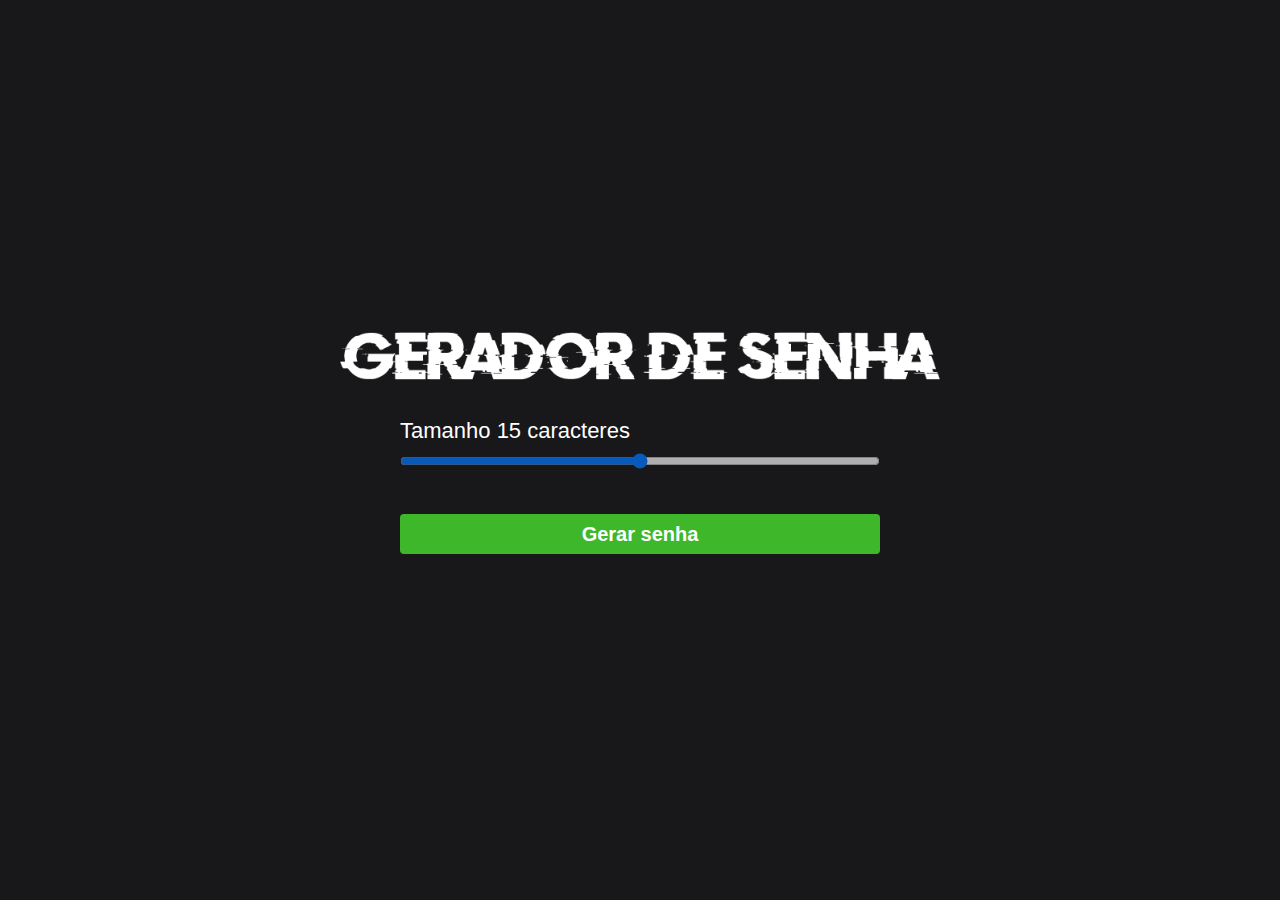
<file: index.html>
<!DOCTYPE html>
<html lang="en">
<head>
  <!-- Tag META define metadados sobre um documento HTML. Metadados são dados (informações) sobre dados -->
  <meta charset="UTF-8">
  <meta http-equiv="X-UA-Compatible" content="IE=edge">
  <meta name="viewport" content="width=device-width, initial-scale=1.0">
  <meta name="keywords" content="Gerador de senhas">

  <link rel="stylesheet" href="style.css">
  <title>Gerador de senha</title>
</head>
<body>

  <img class="logo" src="./logo.png" alt="Gerador senha logo"/>

  <div class="container-input">
    <span>Tamanho <span id="valor"></span> caracteres</span>

    <input id="slider" class="slider" type="range" min="5" max="25" value="15"/>

    <button id="button" class="button-cta" onclick="generatePassword()">Gerar senha</button>
  </div>

  <div id="container-password" onclick="copyPassword()" class="container-password hide">
    <span class="title">Sua senha gerada foi:</span>
    <span id="password"  class="password">1232124212</span>
    <span class="tooltip">Clique na senha para copiar. 👆</span>
  </div>

  <script src="script.js"></script>
</body>
</html>
</file>
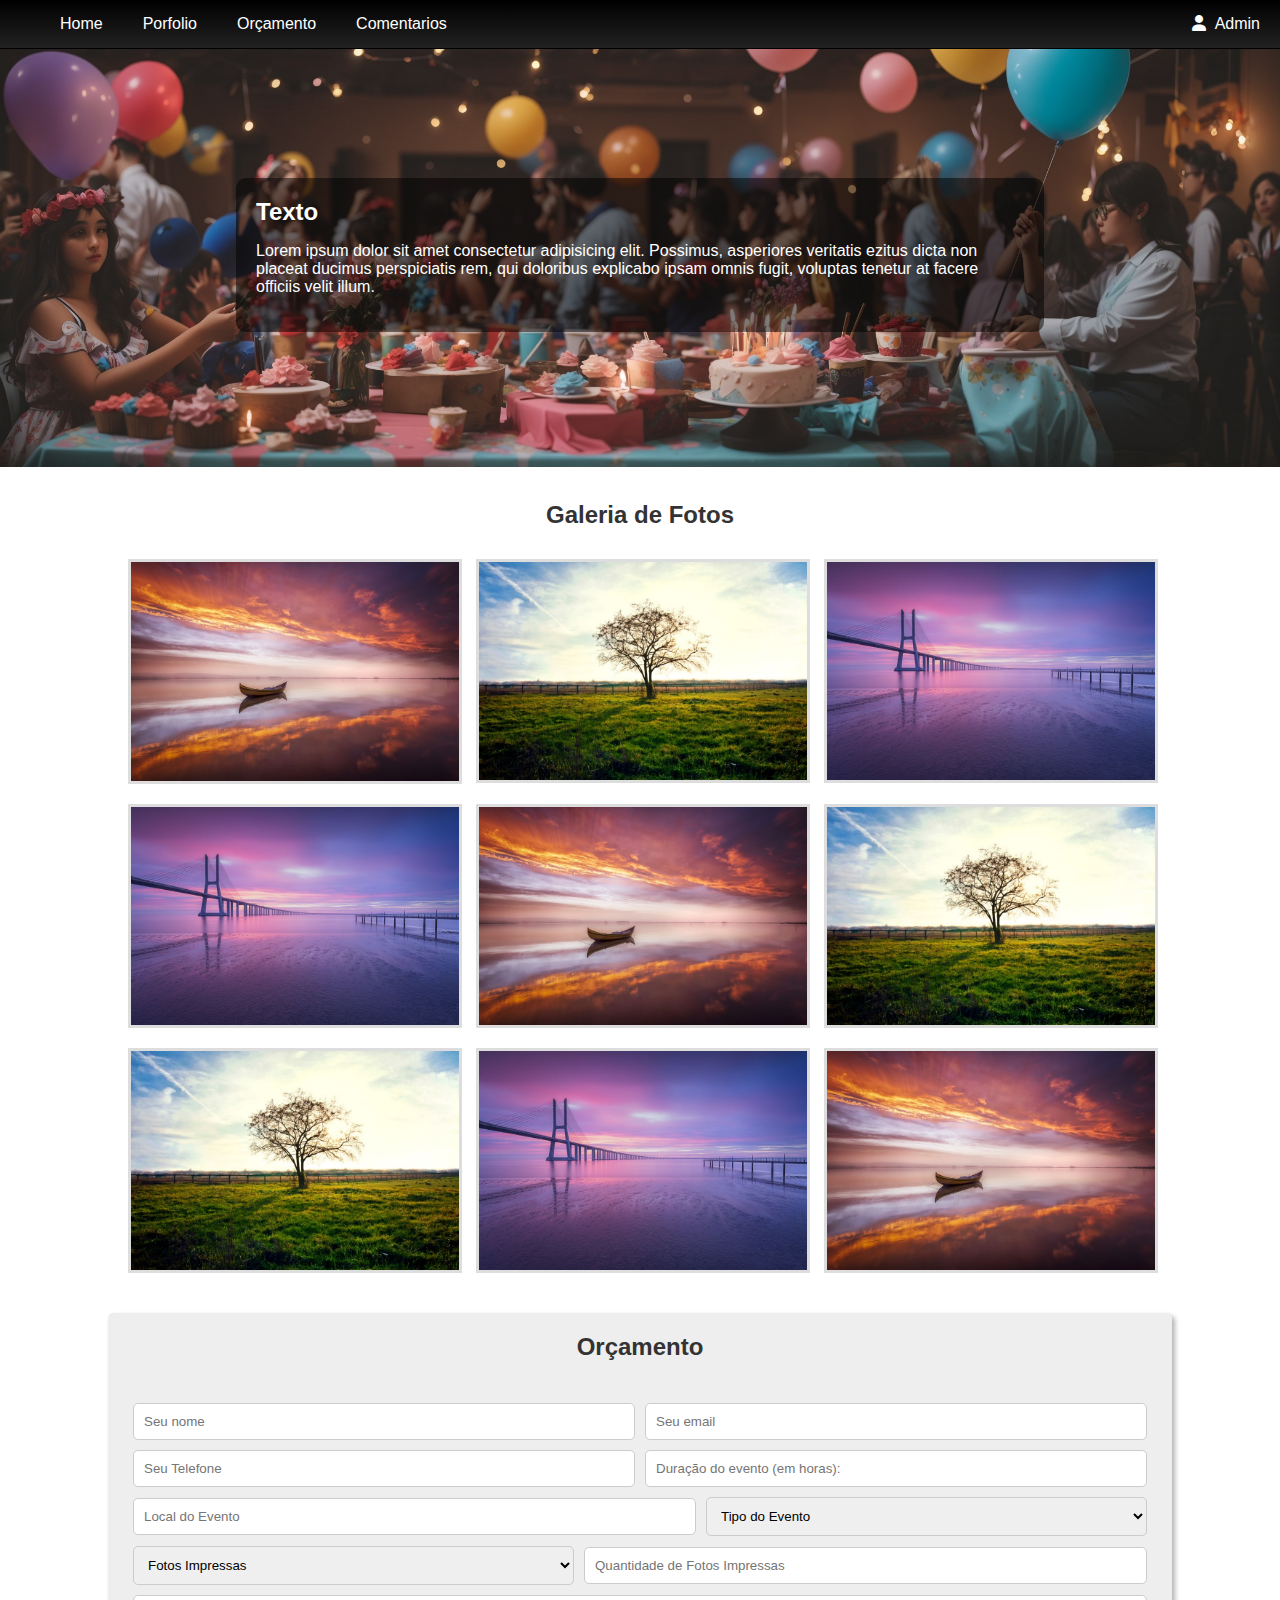
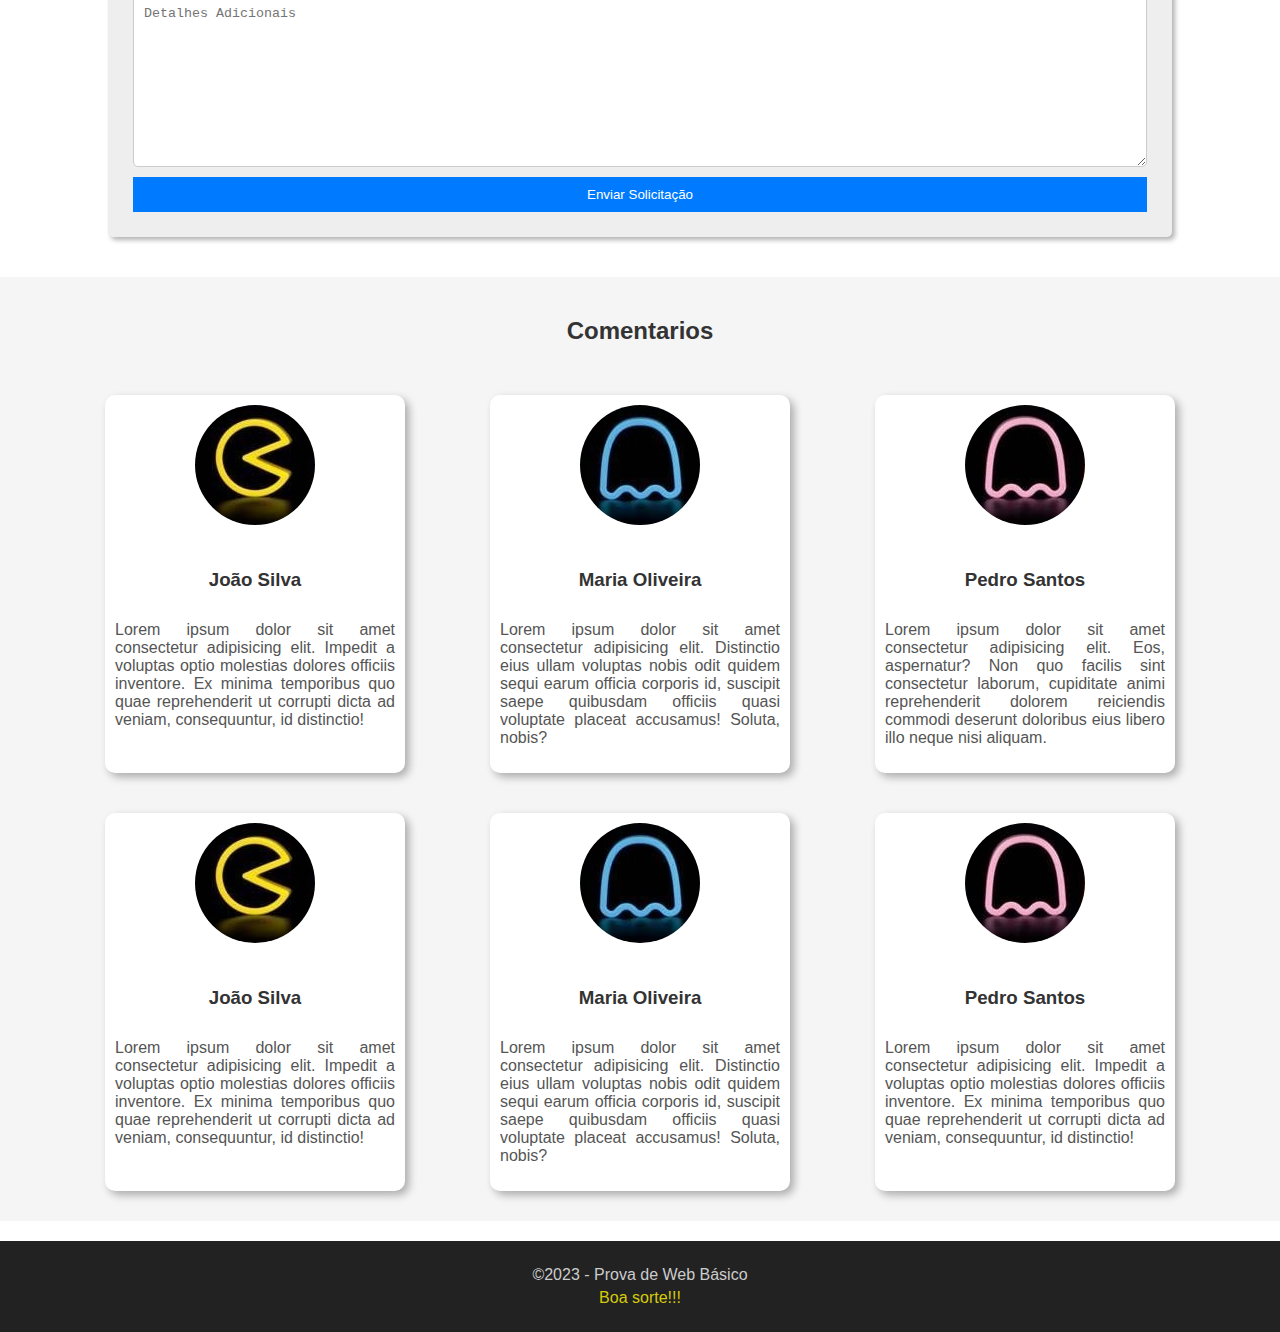
<file: provaQuinta/index.html>
<!DOCTYPE html>
<html lang="pt-br">
<head> 
    <meta charset="UTF-8">
    <meta name="viewport" content="width=device-width, initial-scale=1.0">
    <title>Banner</title>
    <link rel="stylesheet" href="https://cdnjs.cloudflare.com/ajax/libs/font-awesome/6.0.0-beta3/css/all.min.css">
    <link rel="stylesheet" href="style.css">

</head>
<body  id="inicio">
    <header>
        <nav>
            <ul>
                <a href="#inicio"><li>Home</li></a>
                <a href="#portfolio"><li>Porfolio</li></a>
                <a href="#orcamento"><li>Orçamento</li></a>
                <a href="#comentarios"><li>Comentarios</li></a>
                <a href="#login" id="btnLogin"><li><i class="fa fa-user"></i> &nbsp;Admin</li></a>
            </ul>
        </nav>
    </header>
<main>
    <section class="slideshow">
        <div class="slides">
            <div class="slide">
                <img src="./img/imagem1.jpg" alt="Imagem 1">
                <div class="texto">
                    <h2>Texto</h2>
                    <P>
                        Lorem ipsum dolor sit amet consectetur adipisicing elit. Possimus, asperiores veritatis ezitus dicta non placeat ducimus perspiciatis rem, qui doloribus explicabo ipsam omnis fugit, voluptas tenetur at facere officiis velit illum.
                    </P>
                </div>
            </div>
            <div class="slide">
                <img src="./img/imagem2.jpg" alt="Imagem 2">
                    <div class="texto">
                        <h2>Texto</h2>
                        <P>
                            Lorem ipsum dolor sit amet consectetur adipisicing elit. Possimus, asperiores veritatis dicta non placeat ducimus perspiciatis rem, qui doloribus explicabo ipsam omnis fugit, voluptas tenetur at facere officiis velit illum.
                        </P>
                    </div>
            </div>
            <div class="slide">
                <img src="./img/imagem3.jpg" alt="Imagem 3">
                    <div class="texto">
                        <h2>Texto</h2>
                        <P>
                            Lorem ipsum dolor sit amet consectetur adipisicing elit. Possimus, asperiores veritatis ezitus dicta non placeat ducimus perspiciatis rem, qui doloribus explicabo ipsam omnis fugit, voluptas tenetur at facere officiis velit illum.
                        </P>
                    </div>
            </div>
        </div>
    </section>
    <section id="portfolio">
        <h2>Galeria de Fotos</h2>
        <div class="gallery">
            <img src="./img/img1.jpg" alt="Foto 1">
            <img src="./img/img2.jpg" alt="Foto 2">
            <img src="./img/img3.jpg" alt="Foto 3">
            <img src="./img/img3.jpg" alt="Foto 3">
            <img src="./img/img1.jpg" alt="Foto 1">
            <img src="./img/img2.jpg" alt="Foto 2">
            <img src="./img/img2.jpg" alt="Foto 2">
            <img src="./img/img3.jpg" alt="Foto 3">
            <img src="./img/img1.jpg" alt="Foto 1">
        </div>
    </section>
    <section id="orcamento">
        <h2>Orçamento</h2><br><br>
        <form onsubmit="enviarOrcamento()">
                <input type="text" id="nome" name="nome" placeholder="Seu nome">
                <input type="text" id="email" name="email" placeholder="Seu email">
                <input type="text" id="tel" name="tel" placeholder="Seu Telefone">
                <input type="text" id="duracao" name="duracao" placeholder="Duração do evento (em horas):">
                <input type="text" id="local" name="local" placeholder="Local do Evento">
                <select name="tipo" id="tipo" class="flex-300">
                    <option selected disabled>Tipo do Evento</option>
                    <option value="op1">Interno</option>
                    <option value="op2">Externo</option>
                    <option value="op3">Interno e Externo</option>
                </select>
                <select name="fotosImpressas" id="fotosImpressas" class="flex-300">
                    <option selected disabled>Fotos Impressas</option>
                    <option value="sim">Sim</option>
                    <option value="nao">Não</option>
                </select>
                <input type="text" id="qtdFotos" name="qtdFotos" placeholder="Quantidade de Fotos Impressas">
                <textarea name= "detalhes" id="detalhes" cols="30" rows= "10" placeholder="Detalhes Adicionais"></textarea>
                <button type="submit">Enviar Solicitação</button>
            <!-- 
               -                 
               - Avaliação HTML: Form de orçamentos 
               -
             -->
        </form>
    </section>
    
    <section id="comentarios">
        <h2>Comentarios</h2>
        <div class="comentario">
            <img src="./img/pacman_v1.jpg" alt="Pessoa 1">
            <div class="textoComentario">
                <h3>João Silva</h3>
                <p>Lorem ipsum dolor sit amet consectetur adipisicing elit. Impedit a voluptas optio molestias dolores officiis inventore. Ex minima temporibus quo quae reprehenderit ut corrupti dicta ad veniam, consequuntur, id distinctio!</p>
            </div>
        </div>
        <div class="comentario">
            <img src="./img/pacman_v2.jpg" alt="Pessoa 2">
            <div class="textoComentario">
                <h3>Maria Oliveira</h3>
                <p>Lorem ipsum dolor sit amet consectetur adipisicing elit. Distinctio eius ullam voluptas nobis odit quidem sequi earum officia corporis id, suscipit saepe quibusdam officiis quasi voluptate placeat accusamus! Soluta, nobis?</p>
            </div>
        </div>
        <div class="comentario">
            <img src="./img/pacman_v3.jpg" alt="Pessoa 3">
            <div class="textoComentario">
                <h3>Pedro Santos</h3>
                <p>Lorem ipsum dolor sit amet consectetur adipisicing elit. Eos, aspernatur? Non quo facilis sint consectetur laborum, cupiditate animi reprehenderit dolorem reiciendis commodi deserunt doloribus eius libero illo neque nisi aliquam.</p>
            </div>
        </div>
        <div class="comentario">
            <img src="./img/pacman_v1.jpg" alt="Pessoa 1">
            <div class="textoComentario">
                <h3>João Silva</h3>
                <p>Lorem ipsum dolor sit amet consectetur adipisicing elit. Impedit a voluptas optio molestias dolores officiis inventore. Ex minima temporibus quo quae reprehenderit ut corrupti dicta ad veniam, consequuntur, id distinctio!</p>
            </div>
        </div>
        <div class="comentario">
            <img src="./img/pacman_v2.jpg" alt="Pessoa 2">
            <div class="textoComentario">
                <h3>Maria Oliveira</h3>
                <p>Lorem ipsum dolor sit amet consectetur adipisicing elit. Distinctio eius ullam voluptas nobis odit quidem sequi earum officia corporis id, suscipit saepe quibusdam officiis quasi voluptate placeat accusamus! Soluta, nobis?</p>
            </div>
        </div>
        <div class="comentario">
            <img src="./img/pacman_v3.jpg" alt="Pessoa 3">
            <div class="textoComentario">
                <h3>Pedro Santos</h3>
                <p>Lorem ipsum dolor sit amet consectetur adipisicing elit. Impedit a voluptas optio molestias dolores officiis inventore. Ex minima temporibus quo quae reprehenderit ut corrupti dicta ad veniam, consequuntur, id distinctio!</p>
            </div>
        </div>
    </section>
    <dialog id="login">
        <form>
            <h2 class="flex-p100">Login</h2>
                <label class="flex-p20" for="usuario"> Usuario:</label>
                <input class="flex-p70" type="text" name="usuario" id="usuario">
                <label class="flex-p20" for="senha"> Senha: </label>
                <input class="flex-p70" type="password" name="senha" id="senha">
                <button type="button" id="btnFechar">Sair</button>
                <button type="button" onclick="logar()">Entrar</button>
        </form>
    </dialog>
</main>
<footer>
    <p>&copy;2023 -  Prova de Web Básico</p>
    <p>Boa sorte!!!</p>
</footer>
<script src="./script.js"></script>
</body> 
</html>
</file>
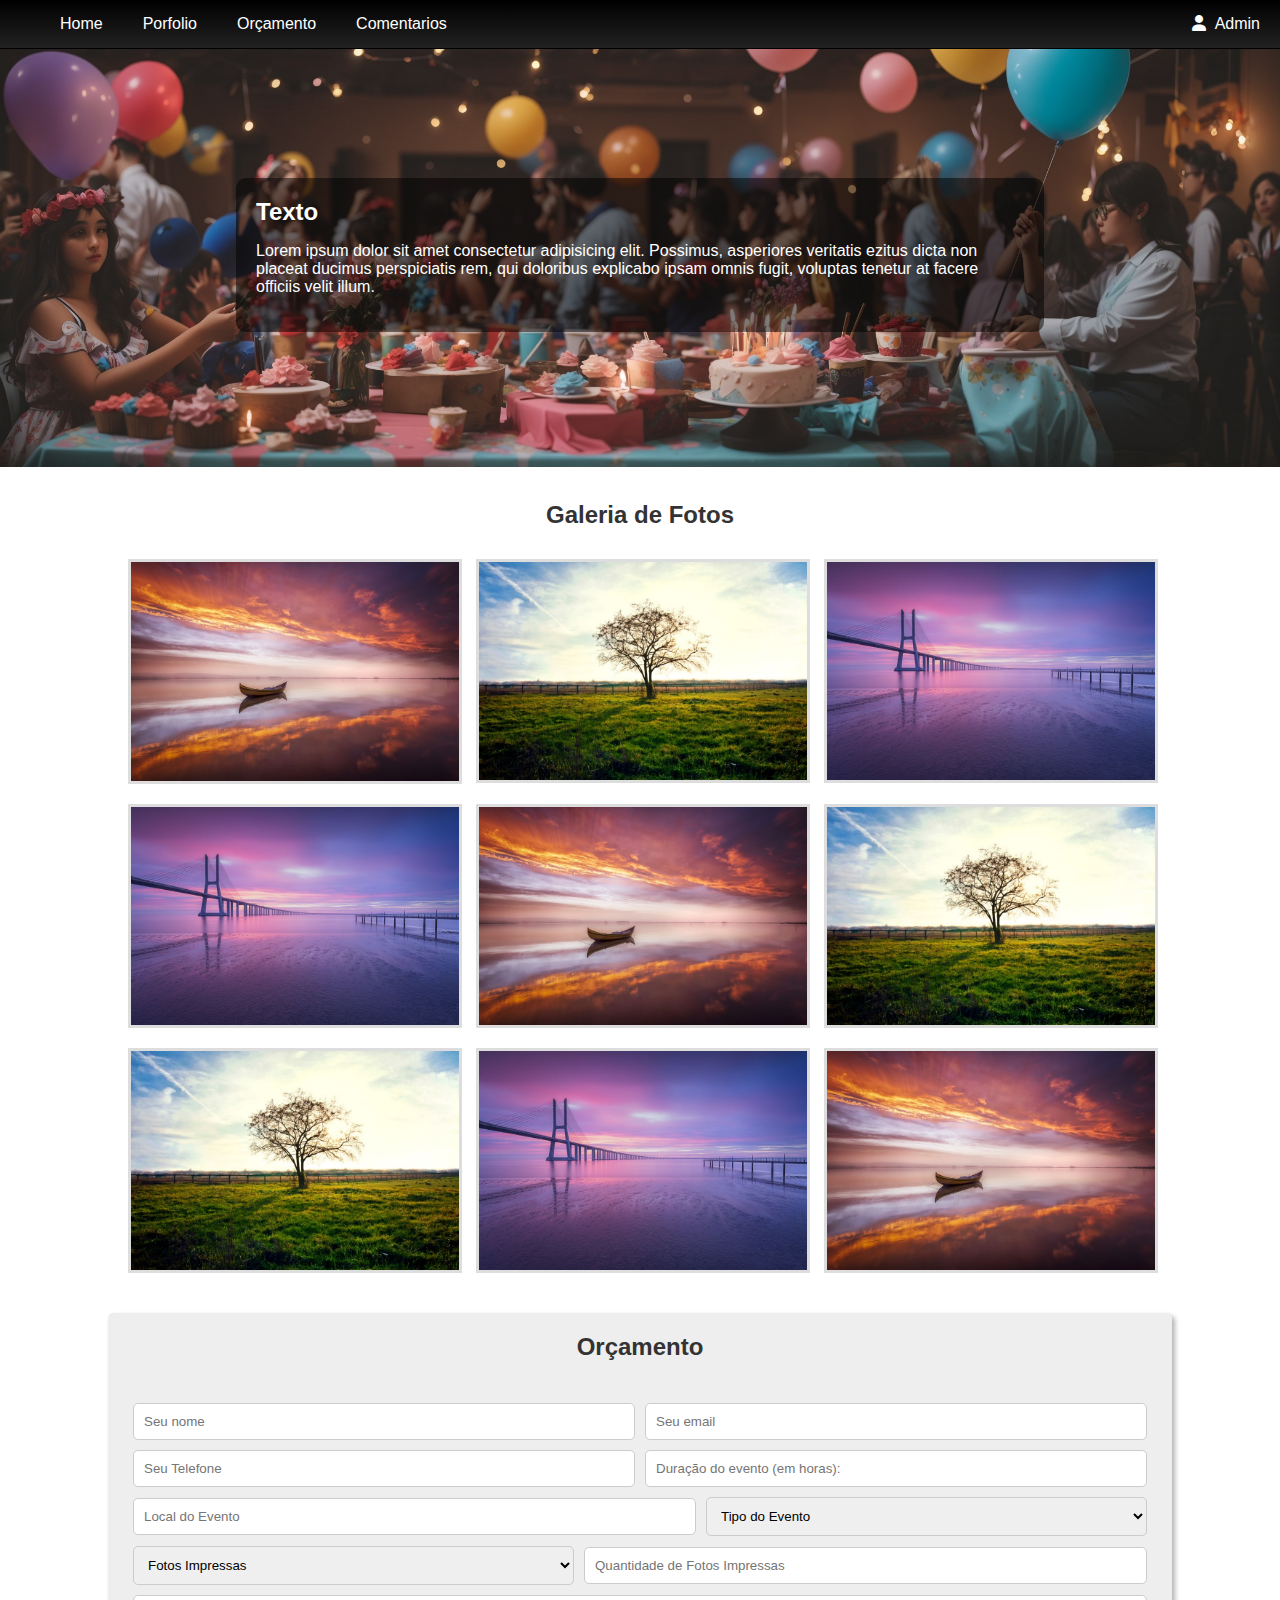
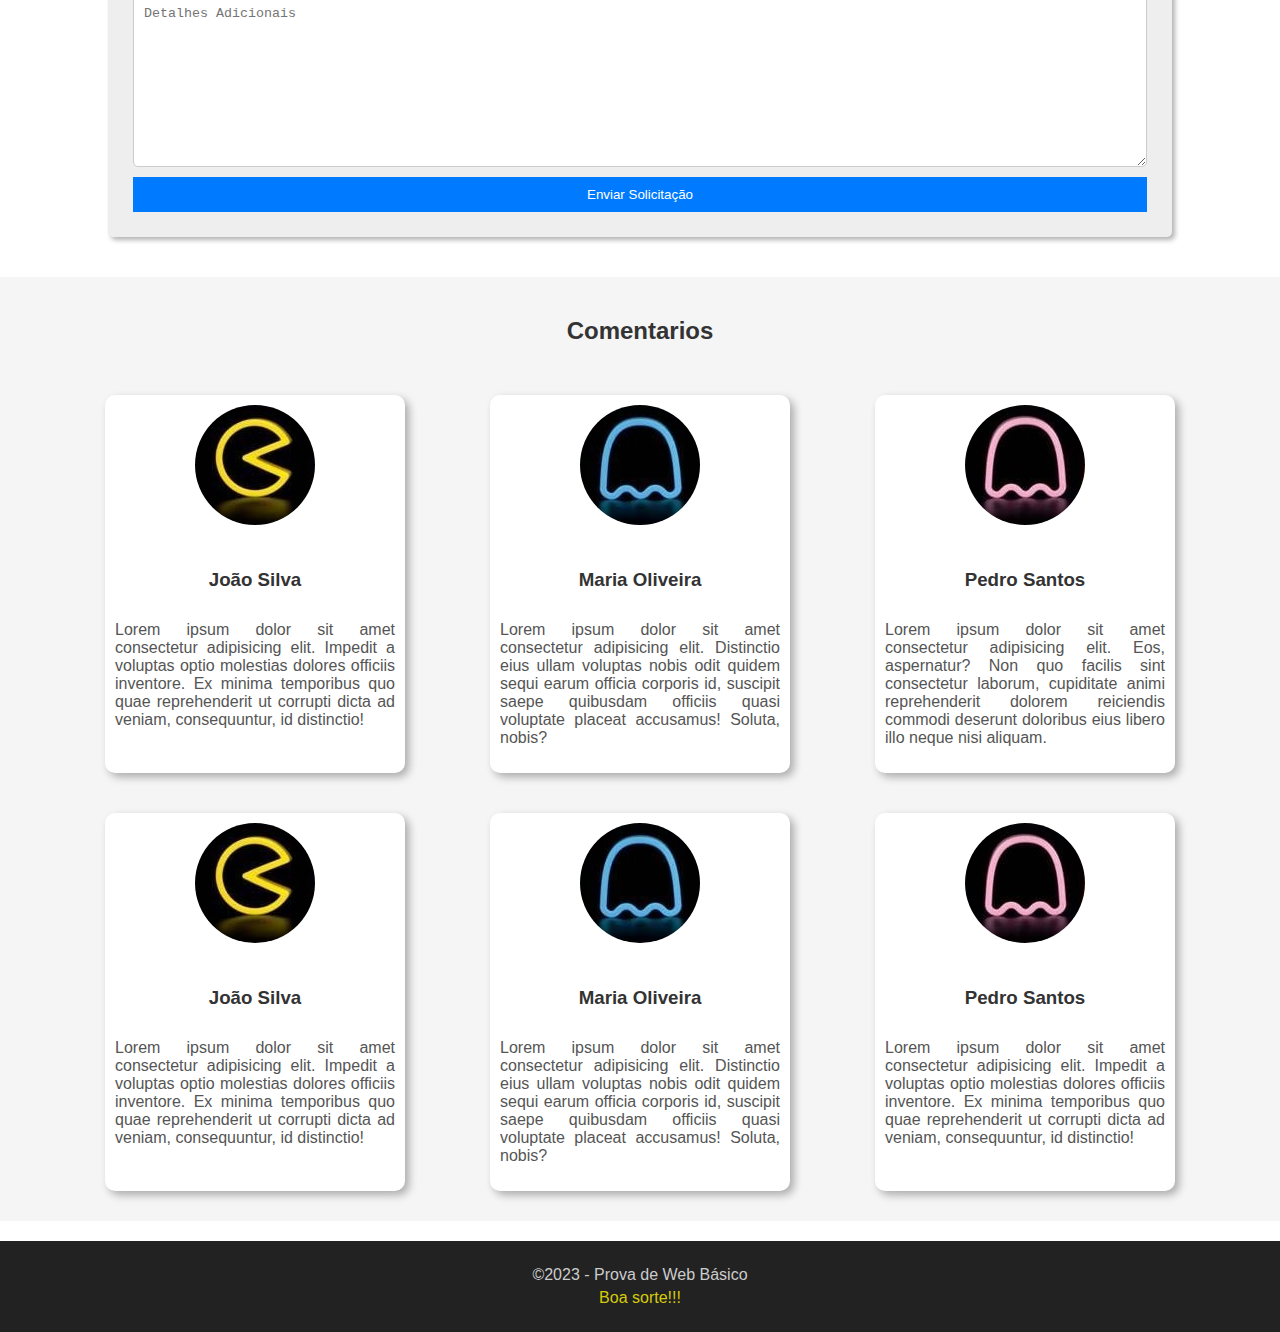
<file: provaQuinta/admin/index.html>
<!DOCTYPE html>
<html lang="pt-br">
<head>
    <meta charset="UTF-8">
    <meta name="viewport" content="width=device-width, initial-scale=1.0">
    <title>Página Administrativa</title>
    <link rel="stylesheet" href="https://cdnjs.cloudflare.com/ajax/libs/font-awesome/6.0.0-beta3/css/all.min.css">
    <link rel="stylesheet" href="style.css">
    <script>
        var login = sessionStorage.getItem('usuarioLogado');
        
        if(login){
            var usuario = sessionStorage.getItem('nomeUsuario');
        }else{
            window.location.href = "../index.html";
        }

        function logout(){
            sessionStorage.removeItem('usuarioLogado');
            sessionStorage.removeItem('nomeUsuario');
            window.location.href = "../index.html";
        } 
    </script>
</head>
<body>
<div class="flex">
    <nav class="menuLateral">
        <a class="btnToggle" onclick="toggleMenuLateral()"><i class="fa-solid fa-bars"></i> <span>Recolher</span></a>
        <ul>
            <a href="#" onclick="mostrar('usuarios')"><li><i class="fa-solid fa-user"></i> <span>Usuário</span></li></a>
            <a href="#" onclick="mostrar('orcamentos')"><li><i class="fa-solid fa-newspaper"></i> <span>Orçamento</span></li></a>
        </ul>
    </nav>

    <main>
        <header>
            <a href="#" onclick="logout()"><i class="fa-solid fa-right-from-bracket"></i> Sair</a>
        </header>
        <section id="usuarios">
            <h2>Cadastro de Usuário</h2>
            <form onsubmit="salvarUsuario()">
                <label for="nome">Nome: </label> <input type="text" name="nome" id="nome" required>
                <label for="email">E-mail: </label> <input type="email" name="email" id="email" required>
                <label for="senha">Senha: </label> <input type="password" name="senha" id="senha" required>
                <label for="confSenha">Confirmar Senha: </label> <input type="password" name="confSenha" id="confSenha" required>
                <button type="submit" >Salvar</button>
            </form>
            <table id="tabUsuario">
                <thead>
                    <tr>
                        <th>Nome</th>
                        <th>Email</th>
                        <th>Ações</th>
                    </tr>
                </thead>
                <tbody>
                </tbody>
            </table>
        </section>

        <section id="orcamentos" style="display: none;">
            <h2>Relatórios</h2>
            <table>
                <thead>
                    <tr>
                        <th>Nome</th>
                        <th>Email</th>
                        <th>Telefone</th>
                        <th>Duração(Horas)</th>
                        <th>Local</th>
                        <th>Tipo</th>
                        <th>Impressão?</th>
                        <th>Qtde Fotos</th>
                        <th>Detalhes</th>
                    </tr>
                </thead>
                <tbody>
                    <!-- Não Remova --> 
                    <tr>
                        <td>João</td>
                        <td>joao@example.com</td>
                        <td>123-456-7890</td>
                        <td>2</td>
                        <td>Salão de Festas</td>
                        <td>Interno</td>
                        <td>Sim</td>
                        <td>10</td>
                        <td>Detalhes aqui</td>
                    </tr>
                    <tr>
                        <td>Maria</td>
                        <td>maria@example.com</td>
                        <td>987-654-3210</td>
                        <td>3</td>
                        <td>Jardim</td>
                        <td>Externo</td>
                        <td>Não</td>
                        <td>0</td>
                        <td>Outros detalhes</td>
                    </tr>
                </tbody>
            </table>
        </section>
    </main>
</div>

<script src="script.js"></script>

</body> 
</html>
</file>
<file: style.css>
*{
    margin: 0 auto;
    width: 100%;
    box-sizing: border-box;
    font-family: sans-serif;
  }
  
  body{
    background-color: #18181B;
    width: 100%;
    height: 100vh;
    display: flex;
    justify-content: center;
    align-items: center;
    flex-direction: column;
  }
  
  .logo{
    max-width: 600px;
    margin-bottom: 24px;
  }
  
  .container-input{
    max-width: 480px;
    margin: 14px 0;
  }
  
  .container-input span {
    color: #FFF;
    font-size: 22px;
  }
  
  .slider {
    margin-top: 8px;
    width: 100%;
    height: 18px;
    border-radius: 5px;  
    background: #DFDFDF;
    outline: none;
    opacity: 0.7;
  }
  
  .button-cta{
    height: 40px;
    margin-top: 40px;
    background-color: #3EB72B;
    border:0;
    border-radius: 4px;
    color: #FFF;
    font-size: 20px;
    font-weight: bold;
    cursor: pointer;
  }
  
  .container-password{
    max-width: 480px;
    margin: 14px 0;
    display: flex;
    flex-direction: column;
    align-items: center;
    cursor: pointer;
  }
  
  .title{
    text-align: center;
    color: #FFF;
    font-size: 28px;
    margin-top: 24px;
    margin-bottom: 8px;
  } 
  
  .password{
    height: 60px;
    background-color: rgba(0,0,0,0.40);
    border: 1px solid #313131;
    
    display: flex;
    justify-content: center;
    align-items: center;
    color: #FFF;
    border-radius: 4px;
    transition: transform 0.5s;
  }
  .password:hover{
    transform: scale(1.05);
    border-color: #FFF;
  }
  
  .hide{
    display: none;
  }
  
  .tooltip{
    color: #FFF;
    position: relative;
    top: 20px;
    padding: 6px 8px;
    font-size: 16px;
    border-radius: 6px;
    background: rgb(15, 15, 15);
    opacity: 0;
    visibility: hidden;
    transition: all .5s ease-in-out;
    text-align: center;
  }
  
  .container-password:hover .tooltip{
    bottom: 50px;
    visibility: visible;
    opacity: 1;
  }
</file>
<file: provaQuinta/style.css>
/* Geral */
body { 
    margin: 0;
    padding: 0;
    font-family: Arial, sans-serif;
    color: #555;
    padding-top: 40px;
}     

h1, h2, h3, h4, h5, h6{
    color: #333;
    text-align: center;
    margin: 30px;
    padding: 0;
}

form{
    display: flex;
    justify-content: space-around;
    flex-wrap: wrap;
    flex-direction: row;
    align-items: center;
}

input, select, textarea {
    flex-grow: 1;
    flex-basis: 400px;
    padding: 10px;
    border: 1px solid #ccc;
    border-radius: 5px;
    margin: 5px;
}

textarea{
    flex-basis: 100%;
    min-height: 100px;
}

.flex-800{ flex-basis: 800px; }

.flex-300{ flex-basis: 300px; }

.flex-p100{ flex-basis: 100%; }

.flex-p70{ flex-basis: 70%; }

.flex-p20{ flex-basis: 20%; }

button {
    flex-grow: 1;
    background-color: #007bff;
    color: #fff;
    border: none;
    padding: 10px 20px;
    margin: 5px;
    cursor: pointer;
}

button:hover { background-color: #0056b3; }

button[type="reset"]{ background-color: #f5b049; }

button[type="reset"]:hover{ background-color: #ac7727; }
/*Fim Geral*/
/* Início Menu */
nav ul{
    display: flex;
    background-color: #111;
    background-image: linear-gradient(to bottom, #000, #222);
    margin: 0;
    border-bottom: 1px solid #000;
    position: fixed;
    top: 0px;
    left: 0px;
    right: 0px;
    z-index: 9999;
}

ul a li{
    display: inline-block;
    color: #fff;
    padding: 15px 20px;
    transition: padding 0.2s ease-in-out;
}

ul a li:hover{
    background-image: linear-gradient(to top, #000, #222);
}

ul a:last-child{
    margin-left: auto;
}

ul a li.shrink{
    padding: 8px 20px;
}
/* Fim Menu */
/* Início Slideshow */
.slideshow {
    overflow: hidden; /*Oculta o que não estiver sendo visto*/
    width: 100%;
    margin: 0 auto;
}

.slides {
    display: flex;
}

.slide {
    flex-basis: 100%;
    flex-grow: 0;
    flex-shrink: 0;
    position: relative;
    align-items: center;
    justify-content: center;
    animation: slide 15s infinite ease-in-out;
}

@keyframes slide{
      0%{left: 0px} 
     20%{left: 0px}
     30%{left: -100%}
     50%{left: -100%}
     60%{left: -200%}
     90%{left: -200%}
    100%{left: 0px}
}

.slideshow img {
    width: 100%;
}

.texto{
    position: absolute;
    top: 50%;    
    left: 50%;
    transform: translate(-50%, -50%);
    border-radius: 10px;
    width: 60%;
    min-width: 400px;
    background-color: rgba(0, 0, 0, 0.5);
    color: #fff;
    padding: 20px;
}
.texto h2{
    color: #FFF;
    text-align: start;
    margin: 0px;
    margin-bottom: 10px;
}
/* Fim Slideshow */
/* Início Porfolio */
#portfolio {
    max-width: 80%;
    margin: 0px auto;
    background-color: #fff;
}

.gallery {
    display: grid;
    grid-template-columns: repeat(auto-fill, minmax(300px, 1fr));
    gap: 20px;
}

.gallery img {
    width: 100%;
    max-height: 100%;
    object-fit: cover;
    border: 3px solid #ddd;
    transition: transform 0.5s, box-shadow 0.5s, border 0.5s;
}

.gallery img:hover {
    transform: scale(1.2);
    box-shadow: 0px 0px 5px rgba(0, 0, 0, 0.8);
    border: 3px solid #FFF;
}
/*Fim Portfolio */
/* Início Orçamento AAAAAAAAAAAAAAAAAAAAAAAAAAAAAAAAAAAAAAAAAAAAAAAAAAAAAAAAAAAAAAAAAAAAAAAAAAAAAA*/
#orcamento {
    max-width: 80%;
    background-color: #eee;
    margin: 40px auto;
    padding: 20px;
    box-shadow: 3px 3px 5px rgba(0, 0, 0, 0.3);
    border-radius: 5px;
}

#orcamento h2{
    margin: 0;
    margin-bottom: 1px;
    padding: 0;
}


/* Fim Orçamento */
/* Início Comentários / Depoimentos  AAAAAAAAAAAAAAAAAAAAAAAAAAAAAAAAAAAAAAAAAAAAAAAAAAAAAAAAAAAAAAAAAAAAAAAAAAAAAA*/
#comentarios {
    max-width: 100%;
    background-color: #f5f5f5;
    margin: 0px auto;
    margin-bottom: 20px;
    padding: 10px 40px;
    display: flex; /* Parte da avaliação de CSS */ 
    flex-wrap: wrap; /* Parte da avaliação de CSS */ 
    justify-content: space-evenly; /* Parte da avaliação de CSS */ 
 
}
.comentario{
    margin: 20px; 
    background-color: #fff;
    border-radius: 10px;
    flex-basis: 300px;
    box-shadow: 4px 4px 8px rgba(0, 0, 0, 0.3);
    text-align: center;
}

.comentario img{
    border-radius: 60px;
    margin-top: 10px;
}
.textoComentario{
    padding: 10px;
    text-align: justify;
}
#comentarios h2{ width: 100%;}

@media (max-width: 900px) {
    section {
      -webkit-flex-direction: column;
      flex-direction: column;
    }
}

/** 
 * 
 * Avaliação: CSS seção de comentários   
 * 
 **/

/* Fim Comentários / Depoimentos */
/* início Modal*/
dialog{
    width: 40%;
    min-width: 300px;
    padding: 0px 30px 20px 30px;
    border: 0px;
    border-radius: 10px;
    box-shadow: 5px 5px 10px rgba(0, 0, 0, 0.5);
}

#btnFechar{ background-color: #f5b049; }

#btnFechar:hover{ background-color: #ac7727; }

dialog button{ margin-top: 20px;}

dialog::backdrop{
    background-color: rgba(0, 0, 0, 0.6);
    backdrop-filter: blur(10px);
}

dialog label.erro{
    display: inline-block;
    width: calc(100% - 20px);
    padding: 10px;
    border-bottom-left-radius: 10px;
    border-bottom-right-radius: 10px;
    background-color: rgb(255, 190, 190);
    color: rgb(86, 2, 2);
    text-align: center;
}
/* Fim Modal*/
/* Início Footer*/
footer{
    background-color: #222;
    color: #ccc;
    padding: 20px 0px;
    text-align: center;
}

footer p{ margin: 5px; }

footer p:nth-child(2){ color: rgb(214, 204, 9);}
/* Fim Footer */
</file>
<file: provaQuinta/admin/style.css>
/* Início Geral */
body {
    margin: 0px; 
    font-family: Arial, sans-serif;
}

.flex { display: flex; }

a { text-decoration: none; }
/* Fim Geral */
/* Início Header */
header{ text-align: right; }

header a { color: rgb(27, 102, 168); }
    
header a:hover{ color: rgb(7, 60, 105); }
/* Fim Header */
/* Início Menu */
.menuLateral {
    width: 230px;
    height: 100vh;
    background-color: #333;
    color: #fff;
    padding-top: 20px;
    position: fixed;
    left: 0px;
    transition: width 0.3s ease;
}

.menuLateral ul {
    list-style: none;
    border-top: 1px solid #666;
    padding: 10px 0px;

}

.menuLateral a li {
    padding: 10px;
    color: #fff;
    text-decoration: none;
}

.menuLateral.colapsar {
    width: 60px;
    text-align: center;
}

.menuLateral span{ margin-left: 10px;}

span.none{
    display: none;
    transition: display 0.5s ease;
}

.btnToggle {
    padding: 10px;
    font-size: 20px;
    cursor: pointer;
    color: #fff;
}

.btnToggle span{ font-size: 16px;}
/* Fim Menu*/
/* Inicio Conteúdo */
main {
    margin-left: 250px;
    flex: 1;
    padding: 20px;
    transition: margin-left 0.3s ease-in-out;
}

main.expandir { margin-left: 60px; }
/* Fim Conteúdo */
/* Início Usuário*/ 
form {
    width: 60%;
    min-width: 450px;
    text-align: right;
}

form label {
    display: inline-block;
    width: calc(20% - 30px);
    text-align: left;
    margin: 10px;
}

form label.erro{
    width: calc(100% - 20px);
    padding: 10px;
    background-color: rgb(255, 190, 190);
    color: rgb(86, 2, 2);
    text-align: center;
}

form label.sucesso{
    width: calc(100% - 20px);
    padding: 10px;
    background-color: rgb(190, 255, 212);
    color: rgb(2, 86, 41);
    text-align: center;
}

form input {
    width: calc(80% - 22px);
    padding: 10px;
    margin-bottom: 16px;
    border: 1px solid #ccc;
    border-radius: 5px;
}

form button {
    background-color: #4CAF50;
    color: white;
    padding: 10px 20px;
    border: none;
    border-radius: 5px;
}

form button:hover { background-color: #247126; }
/* Fim Usuário*/
/* Início Tabela */
table {
    width: 100%;
    border-collapse: collapse;
    margin-top: 20px;
}

table th, table td {
    border: 1px solid #ddd;
    padding: 8px;
    text-align: left;
}

table th {
    background-color: rgb(27, 102, 168);
    color: white;
}

table tr td:last-child{
    width: 90px;
    text-align: center;
}

table th:last-child{text-align: center; }

table tr:nth-child(even) {background-color: #eee; }

table td a{ color: rgb(27, 102, 168); }

table td a:hover{ color: rgb(7, 60, 105); }

table td a:last-child{
    color: rgb(186, 36, 36);
    margin-left: 10px;
}
table td a:last-child:hover{ color: rgb(133, 11, 11); }
 
#orcamentos table tr th:last-child{ min-width: 200px;}
/* Fim Tabela*/
</file>
